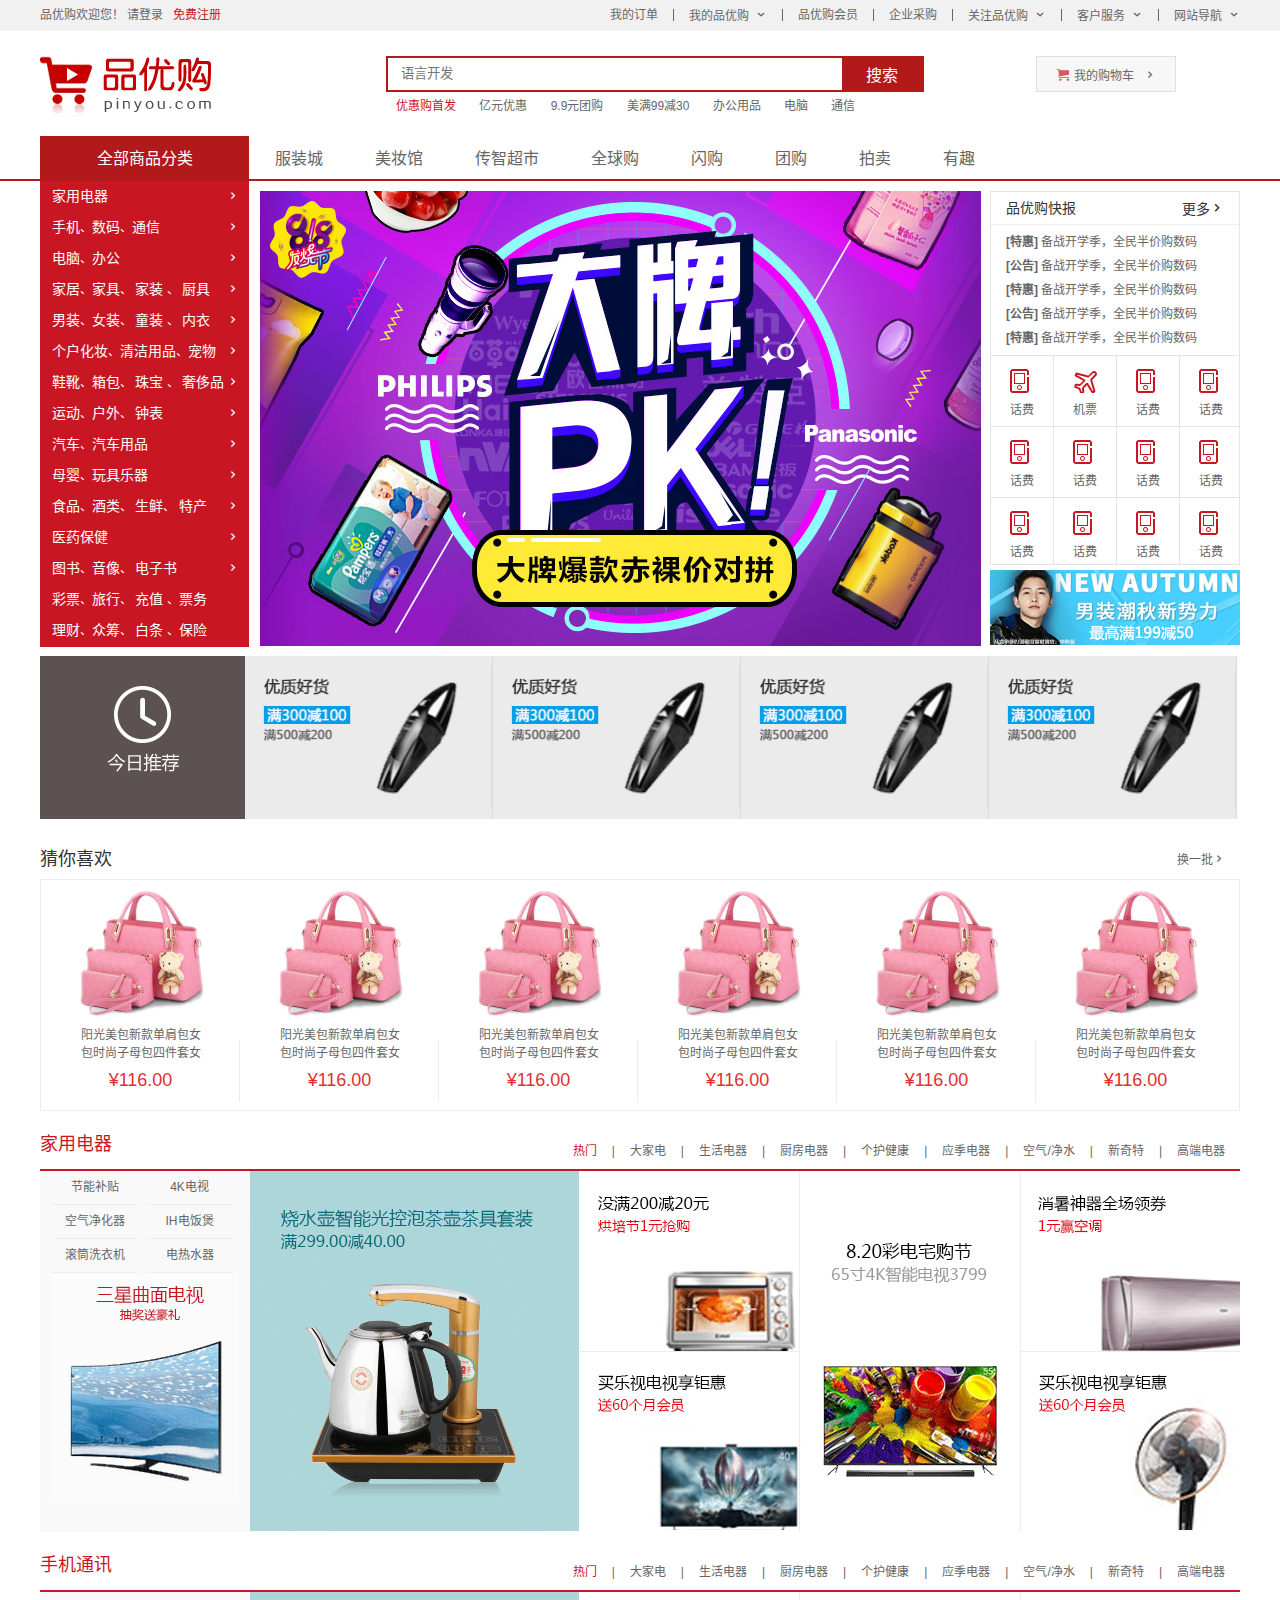
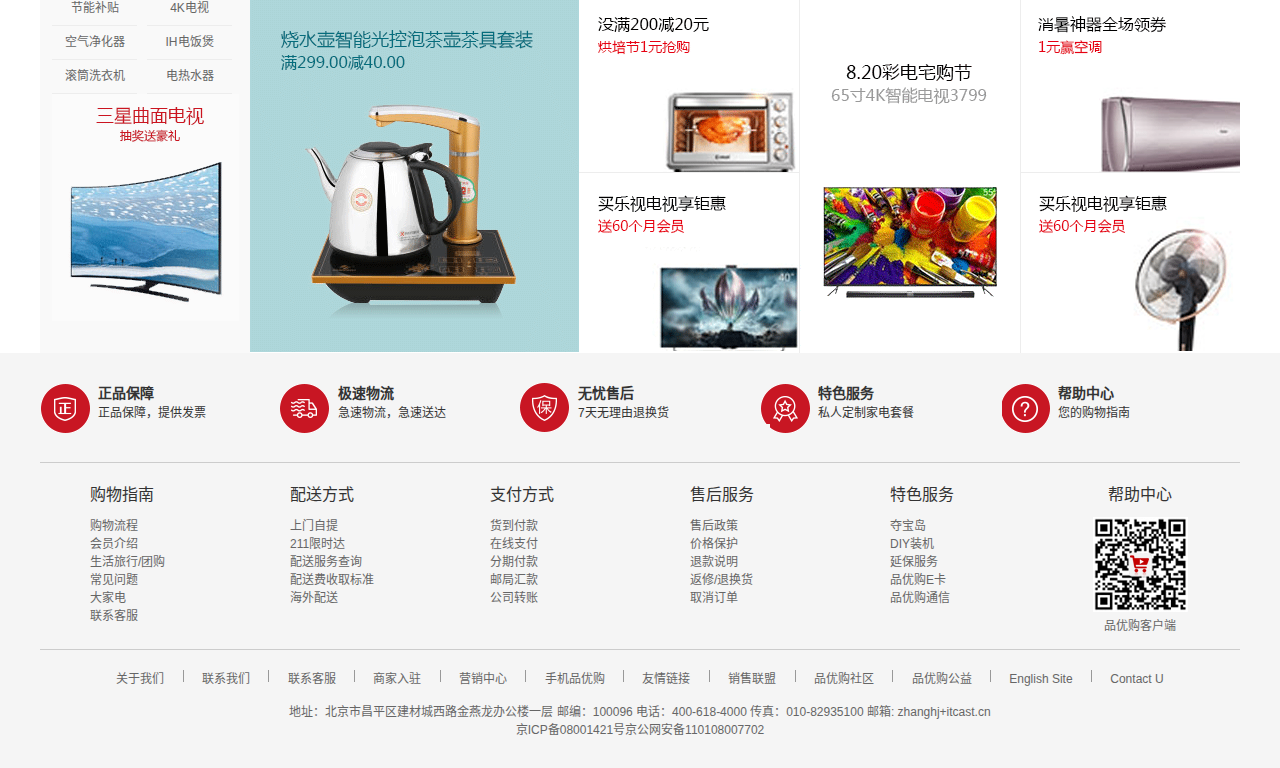
<file: index.html>
<!DOCTYPE html>
<html lang="zh-CN">

<head>
    <meta charset="UTF-8">
    <meta name="viewport" content="width=device-width, initial-scale=1.0">
    <title>品优购商城-综合网购首选-正品低价、品质保障、配送及时、轻松购物！</title>
    <link rel="shortcut icon" href=" favicon.ico" />
    <!-- 网站说明 -->
    <meta name="description"
        content="品优购商城-专业的综合网上购物商城,销售家电、数码通讯、电脑、家居百货、服装服饰、母婴、图书、食品等数万个品牌优质商品.便捷、诚信的服务，为您提供愉悦的网上购物体验!" />
    <!-- 关键字 -->
    <meta name="keywords" content="网上购物,网上商城,手机,笔记本,电脑,MP3,CD,VCD,DV,相机,数码,配件,手表,存储卡,京东" />
    <!-- 初始化文件样式 -->
    <link rel="stylesheet" href="css/base.css">
    <!-- 公共样式文件 -->
    <link rel="stylesheet" href="css/common.css">
    <!-- 首页专有样式文件 -->
    <link rel="stylesheet" href="css/index.css">
</head>

<body>
    <!-- 快捷导航模块 start -->
    <section class="shortcut">
        <div class="w">
            <div class="fl">
                <ul>
                    <li>品优购欢迎您！&nbsp;</li>
                    <li>
                        <a href="#">请登录</a> &nbsp; <a href="register.html" class="style_red">免费注册</a>
                    </li>
                </ul>
            </div>
            <div class="fr">
                <ul>
                    <li><a href="#">我的订单</a></li>
                    <li></li>
                    <li class="arrow-icon"><a href="#">我的品优购</a></li>
                    <li></li>
                    <li><a href="#">品优购会员</a></li>
                    <li></li>
                    <li><a href="#">企业采购</a></li>
                    <li></li>
                    <li class="arrow-icon"><a href="#">关注品优购</a></li>
                    <li></li>
                    <li class="arrow-icon"><a href="#">客户服务</a></li>
                    <li></li>
                    <li class="arrow-icon"><a href="#">网站导航</a></li>
                </ul>
            </div>
        </div>
    </section>
    <!-- 头部模块 -->
    <header class="header w">
        <!-- logo模块 -->
        <div class="logo">
            <h1>
                <a href="index.html" title="品优购商城">
                    品优购商城
                </a>
            </h1>
        </div>
        <!-- search模块 -->
        <div class="search">
            <input type="search" name="" id="" placeholder="语言开发">
            <button>搜索</button>
        </div>
        <!-- 热词模块 -->
        <div class="hotwords">
            <a href="#" class="style_red">优惠购首发</a>
            <a href="#">亿元优惠</a>
            <a href="#">9.9元团购</a>
            <a href="#">美满99减30</a>
            <a href="#">办公用品</a>
            <a href="#">电脑</a>
            <a href="#">通信</a>
        </div>
        <!-- 购物车模块 -->
        <div class="shopcar"><a href="#">我的购物车</a></div>
    </header>
    <!-- 导航模块 -->
    <nav class="nav">
        <div class="w">
            <div class="dropdown fl">
                <div class="dt">全部商品分类</div>
                <div class="dd">
                    <ul>
                        <li><a href="#">家用电器</a></li>
                        <li><a href="list.html">手机</a>、<a href="#">数码</a>、<a href="#">通信</a></li>
                        <li><a href="#">电脑</a>、<a href="#">办公</a></li>
                        <li><a href="#">家居</a>、<a href="#">家具</a>、 <a href="#">家装</a> 、 <a href="#">厨具</a></li>
                        <li><a href="#">男装</a>、<a href="#">女装</a>、 <a href="#">童装</a> 、 <a href="#">内衣</a></li>
                        <li><a href="#">个户化妆</a>、<a href="#">清洁用品</a>、<a href="#">宠物</a></li>
                        <li><a href="#">鞋靴</a>、<a href="#">箱包</a>、 <a href="#">珠宝</a> 、 <a href="#">奢侈品</a></li>
                        <li><a href="#">运动</a>、<a href="#">户外</a>、 <a href="#">钟表</a> </li>
                        <li><a href="#">汽车</a>、<a href="#">汽车用品</a>
                        <li><a href="#">母婴</a>、<a href="#">玩具乐器</a>
                        <li><a href="#">食品</a>、<a href="#">酒类</a>、 <a href="#">生鲜</a>、 <a href="#">特产</a></li>
                        <li><a href="#">医药保健</a></li>
                        <li><a href="#">图书</a>、<a href="#">音像</a>、 <a href="#">电子书</a> </li>
                        <li><a href="#">彩票</a>、<a href="#">旅行</a>、 <a href="#">充值</a> 、<a href="#">票务</a></li>
                        <li><a href="#">理财</a>、<a href="#">众筹</a>、 <a href="#">白条</a> 、<a href="#">保险</a></li>
                    </ul>
                </div>
            </div>
            <div class="navitems fl">
                <ul>
                    <li><a href="#">服装城</a></li>
                    <li><a href="#">美妆馆 </a></li>
                    <li><a href="#">传智超市</a></li>
                    <li><a href="#">全球购 </a></li>
                    <li><a href="#">闪购 </a></li>
                    <li><a href="#">团购 </a></li>
                    <li><a href="#">拍卖 </a></li>
                    <li><a href="#">有趣 </a></li>
                </ul>
            </div>
        </div>
    </nav>
    <!-- 首页专有模块main -->
    <div class="w">
        <div class="main">
            <div class="focus">
                <ul>
                    <li><img src="upload/focus.png" alt=""></li>
                </ul>
            </div>
            <div class="newsflash">
                <div class="news">
                    <div class="news-hd">
                        <h5>品优购快报</h5>
                        <a href="#" class="more">更多</a>
                    </div>
                    <div class="news-bd">
                        <ul>
                            <li><a href=""><strong>[特惠]</strong> 备战开学季，全民半价购数码</a></li>
                            <li><a href=""><strong>[公告]</strong> 备战开学季，全民半价购数码</a></li>
                            <li><a href=""><strong>[特惠]</strong> 备战开学季，全民半价购数码</a></li>
                            <li><a href=""><strong>[公告]</strong> 备战开学季，全民半价购数码</a></li>
                            <li><a href=""><strong>[特惠]</strong> 备战开学季，全民半价购数码</a></li>
                        </ul>
                    </div>
                </div>
                <div class="lifeservice">
                    <ul>
                        <li><a href="#">
                                <i></i>
                                <p>话费</p>
                            </a>
                        </li>
                        <li><a href="#">
                                <i></i>
                                <p>机票</p>
                            </a>
                        </li>
                        <li><a href="#">
                                <i></i>
                                <p>话费</p>
                            </a>
                        <li><a href="#">
                                <i></i>
                                <p>话费</p>
                            </a>
                        </li>
                        <li><a href="#">
                                <i></i>
                                <p>话费</p>
                            </a>
                        </li>
                        <li><a href="#">
                                <i></i>
                                <p>话费</p>
                            </a>
                        </li>
                        <li><a href="#">
                                <i></i>
                                <p>话费</p>
                            </a>
                        </li>
                        <li><a href="#">
                                <i></i>
                                <p>话费</p>
                            </a>
                        </li>
                        <li><a href="#">
                                <i></i>
                                <p>话费</p>
                            </a>
                        </li>
                        <li><a href="#">
                                <i></i>
                                <p>话费</p>
                            </a>
                        </li>
                        <li><a href="#">
                                <i></i>
                                <p>话费</p>
                            </a>
                        </li>
                        <li><a href="#">
                                <i></i>
                                <p>话费</p>
                            </a>
                        </li>
                    </ul>

                </div>
                <div class="bargain"><img src="upload/图层178.png" alt=""></div>
            </div>
        </div>
    </div>
    <!-- 推荐模块 -->
    <div class="recom w">
        <div class="recom-hd fl"><img src="images/recom.png" alt=""></div>
        <div class="recom-bd fl">
            <ul>
                <li><img src="upload/icom01.png" alt=""></li>
                <li><img src="upload/icom01.png" alt=""></li>
                <li><img src="upload/icom01.png" alt=""></li>
                <li><img src="upload/icom01.png" alt=""></li>
            </ul>
        </div>
    </div>
    <!-- 猜你喜欢 -->
    <div class="cai w">
        <div class="cai-top">
            <p class="cai-fl fl">猜你喜欢</p>
            <div class="cai-fr fr">换一批</div>
        </div>
        <div class="cai-bd">
            <ul>
                <li>
                    <img src="upload/图层152.png" alt="">
                    <p>阳光美包新款单肩包女<br>
                        包时尚子母包四件套女</p>
                    <em>¥116.00</em>
                </li>
                <li>
                    <img src="upload/图层152.png" alt="">
                    <p>阳光美包新款单肩包女<br>
                        包时尚子母包四件套女</p>
                    <em>¥116.00</em>
                </li>
                <li>
                    <img src="upload/图层152.png" alt="">
                    <p>阳光美包新款单肩包女<br>
                        包时尚子母包四件套女</p>
                    <em>¥116.00</em>
                </li>
                <li>
                    <img src="upload/图层152.png" alt="">
                    <p>阳光美包新款单肩包女<br>
                        包时尚子母包四件套女</p>
                    <em>¥116.00</em>
                </li>
                <li>
                    <img src="upload/图层152.png" alt="">
                    <p>阳光美包新款单肩包女<br>
                        包时尚子母包四件套女</p>
                    <em>¥116.00</em>
                </li>
                <li>
                    <img src="upload/图层152.png" alt="">
                    <p>阳光美包新款单肩包女<br>
                        包时尚子母包四件套女</p>
                    <em>¥116.00</em>
                </li>
            </ul>
        </div>
    </div>
    <!-- 楼层区域 -->
    <div class="floor w">
        <!-- 1.家电 -->
        <div class="jiadian">
            <div class="box-hd">
                <h3>家用电器</h3>
                <div class="tab_list">
                    <ul>
                        <li><a href="#" class="style_red">热门</a>|</li>
                        <li><a href="#">大家电</a>|</li>
                        <li><a href="#">生活电器</a>|</li>
                        <li><a href="#">厨房电器</a>|</li>
                        <li><a href="#">个护健康</a>|</li>
                        <li><a href="#">应季电器</a>|</li>
                        <li><a href="#">空气/净水</a>|</li>
                        <li><a href="#">新奇特</a>|</li>
                        <li><a href="#">高端电器</a></li>
                    </ul>
                </div>
            </div>
            <div class="box-bd">
                <div class="tab_content">
                    <!-- 内容1 -->
                    <div class="tab_list_item">
                        <div class="col_210">
                            <ul>
                                <li><a href="#">节能补贴</a></li>
                                <li><a href="#">4K电视</a></li>
                                <li><a href="#">空气净化器</a></li>
                                <li><a href="#">IH电饭煲</a></li>
                                <li><a href="#">滚筒洗衣机</a></li>
                                <li><a href="#">电热水器</a></li>
                            </ul>
                            <a href="#"><img src="upload/floor-1-1.png" alt=""></a>
                        </div>
                        <div class="col_329">
                            <a href="#"><img src="upload/floor-1-b01.png" alt=""></a>
                        </div>
                        <div class="col_221">
                            <a href="#" class="bb"><img src="upload/floor-1-2.png" alt=""></a>
                            <a href="#"><img src="upload/floor-1-3.png" alt=""></a>
                        </div>
                        <div class="col_221">
                            <a href="#"><img src="upload/floor-1-4.png" alt=""></a>
                        </div>
                        <div class="col_219">
                            <a href="#" class="bb"><img src="upload/floor-1-5.png" alt=""></a>
                            <a href="#"><img src="upload/floor-1-6.png" alt=""></a>
                        </div>
                    </div>
                </div>
            </div>
        </div>

    </div>
    <div class="floor w">
        <!--2.手机通讯 -->
        <div class="shouji">
            <div class="box-hd">
                <h3>手机通讯</h3>
                <div class="tab_list">
                    <ul>
                        <li><a href="#" class="style_red">热门</a>|</li>
                        <li><a href="#">大家电</a>|</li>
                        <li><a href="#">生活电器</a>|</li>
                        <li><a href="#">厨房电器</a>|</li>
                        <li><a href="#">个护健康</a>|</li>
                        <li><a href="#">应季电器</a>|</li>
                        <li><a href="#">空气/净水</a>|</li>
                        <li><a href="#">新奇特</a>|</li>
                        <li><a href="#">高端电器</a></li>
                    </ul>
                </div>
            </div>
            <div class="box-bd">
                <div class="tab_content">
                    <!-- 内容1 -->
                    <div class="tab_list_item">
                        <div class="col_210">
                            <ul>
                                <li><a href="#">节能补贴</a></li>
                                <li><a href="#">4K电视</a></li>
                                <li><a href="#">空气净化器</a></li>
                                <li><a href="#">IH电饭煲</a></li>
                                <li><a href="#">滚筒洗衣机</a></li>
                                <li><a href="#">电热水器</a></li>
                            </ul>
                            <a href="#"><img src="upload/floor-1-1.png" alt=""></a>
                        </div>
                        <div class="col_329">
                            <a href="#"><img src="upload/floor-1-b01.png" alt=""></a>
                        </div>
                        <div class="col_221">
                            <a href="#" class="bb"><img src="upload/floor-1-2.png" alt=""></a>
                            <a href="#"><img src="upload/floor-1-3.png" alt=""></a>
                        </div>
                        <div class="col_221">
                            <a href="#"><img src="upload/floor-1-4.png" alt=""></a>
                        </div>
                        <div class="col_219">
                            <a href="#" class="bb"><img src="upload/floor-1-5.png" alt=""></a>
                            <a href="#"><img src="upload/floor-1-6.png" alt=""></a>
                        </div>
                    </div>
                </div>
            </div>
        </div>

    </div>
    <!-- 底部模块 -->
    <footer class="footer">
        <div class="w">
            <div class="mod_service">
                <ul>
                    <li>
                        <h5></h5>
                        <div class="service_txt">
                            <h4>正品保障</h4>
                            <p>正品保障，提供发票</p>
                        </div>
                    </li>
                    <li>
                        <h5></h5>
                        <div class="service_txt">
                            <h4>极速物流</h4>
                            <p>急速物流，急速送达</p>
                        </div>
                    </li>
                    <li>
                        <h5></h5>
                        <div class="service_txt">
                            <h4>无忧售后</h4>
                            <p>7天无理由退换货</p>
                        </div>
                    </li>
                    <li>
                        <h5></h5>
                        <div class="service_txt">
                            <h4>特色服务</h4>
                            <p>私人定制家电套餐</p>
                        </div>
                    </li>
                    <li>
                        <h5></h5>
                        <div class="service_txt">
                            <h4>帮助中心</h4>
                            <p>您的购物指南</p>
                        </div>
                    </li>
                </ul>
            </div>
            <div class="mod_help">
                <dl>
                    <dt>购物指南</dt>
                    <dd><a href="#">购物流程</a></dd>
                    <dd><a href="#">会员介绍</a></dd>
                    <dd><a href="#">生活旅行/团购</a></dd>
                    <dd><a href="#">常见问题</a></dd>
                    <dd><a href="#">大家电</a></dd>
                    <dd><a href="#">联系客服</a></dd>
                </dl>
                <dl>
                    <dt>配送方式</dt>
                    <dd><a href="#">上门自提</a></dd>
                    <dd><a href="#">211限时达</a></dd>
                    <dd><a href="#">配送服务查询</a></dd>
                    <dd><a href="#">配送费收取标准</a></dd>
                    <dd><a href="#">海外配送</a></dd>
                </dl>
                <dl>
                    <dt>支付方式</dt>
                    <dd><a href="#">货到付款</a></dd>
                    <dd><a href="#">在线支付</a></dd>
                    <dd><a href="#">分期付款</a></dd>
                    <dd><a href="#">邮局汇款</a></dd>
                    <dd><a href="#">公司转账</a></dd>
                </dl>
                <dl>
                    <dt>售后服务</dt>
                    <dd><a href="#">售后政策</a></dd>
                    <dd><a href="#">价格保护</a></dd>
                    <dd><a href="#">退款说明</a></dd>
                    <dd><a href="#">返修/退换货</a></dd>
                    <dd><a href="#">取消订单</a></dd>
                </dl>
                <dl>
                    <dt>特色服务</dt>
                    <dd><a href="#">夺宝岛</a></dd>
                    <dd><a href="#">DIY装机</a></dd>
                    <dd><a href="#">延保服务</a></dd>
                    <dd><a href="#">品优购E卡</a></dd>
                    <dd><a href="#">品优购通信</a></dd>
                </dl>
                <dl>
                    <dt>帮助中心</dt>
                    <dd>
                        <img src="images/wx-cz.png" alt="">
                        <p>品优购客户端</p>
                    </dd>
                </dl>
            </div>
            <div class="mod_copyright">
                <div class="links">
                    <ul>
                        <li><a>关于我们 </a></li>
                        <li></li>
                        <li><a>联系我们 </a></li>
                        <li></li>
                        <li><a>联系客服 </a></li>
                        <li></li>
                        <li><a>商家入驻 </a></li>
                        <li></li>
                        <li><a>营销中心 </a></li>
                        <li></li>
                        <li><a>手机品优购 </a></li>
                        <li></li>
                        <li><a>友情链接 </a></li>
                        <li></li>
                        <li><a>销售联盟 </a></li>
                        <li></li>
                        <li><a>品优购社区 </a></li>
                        <li></li>
                        <li><a>品优购公益 </a></li>
                        <li></li>
                        <li><a>English Site </a></li>
                        <li></li>
                        <li><a>Contact U</a></li>
                    </ul>
                </div>
                <div class="copyright">地址：北京市昌平区建材城西路金燕龙办公楼一层 邮编：100096 电话：400-618-4000 传真：010-82935100 邮箱:
                    zhanghj+itcast.cn<br>
                    京ICP备08001421号京公网安备110108007702
                </div>
            </div>
        </div>
    </footer>
</body>

</html>
</file>
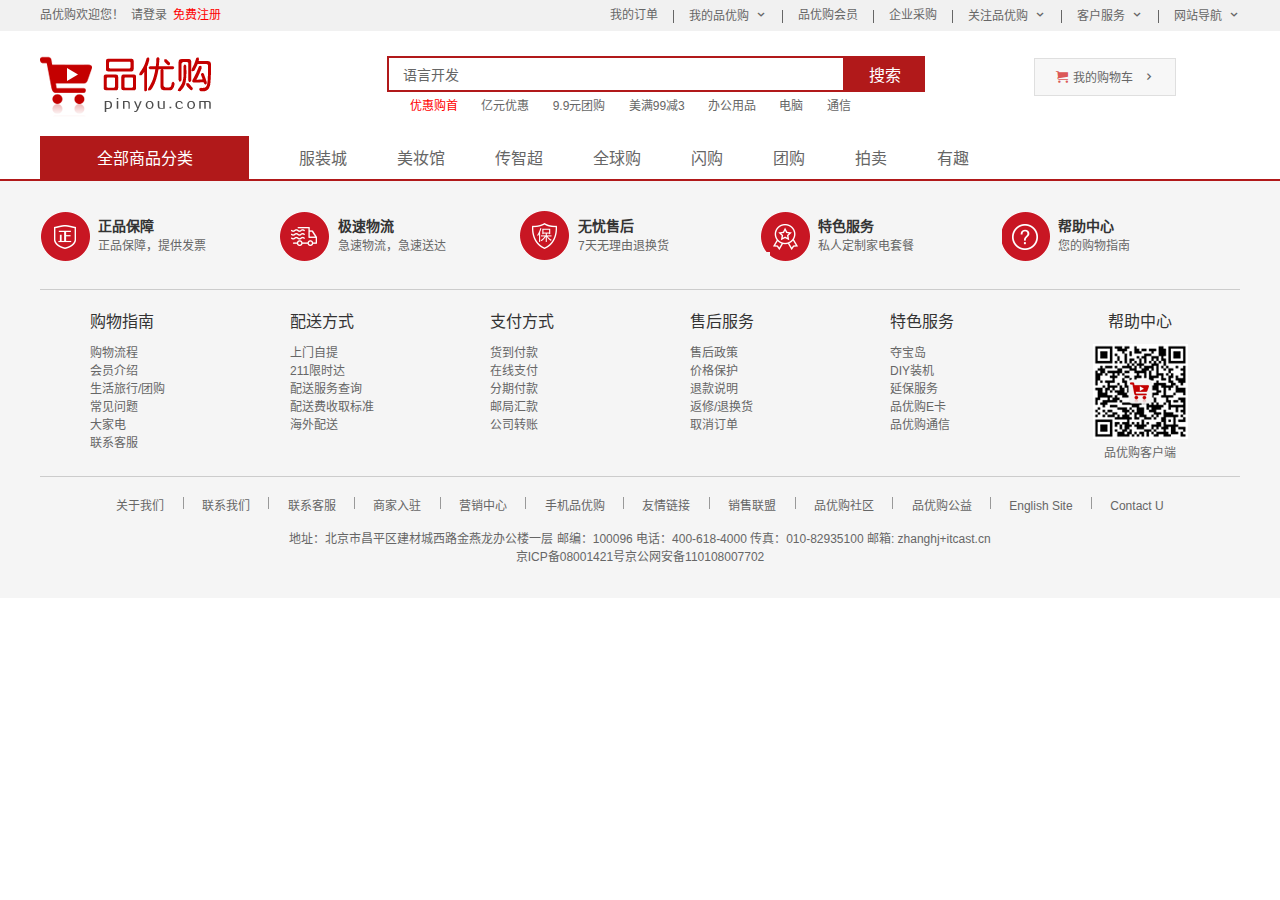
<file: index自操.html>
<!DOCTYPE html>
<html lang="zh-CN">

<head>
    <meta charset="UTF-8">
    <meta name="viewport" content="width=device-width, initial-scale=1.0">
    <title>品优购商城-综合网购首选-正品低价、品质保障、配送及时、轻松购物！</title>
    <link rel="shortcut icon" href=" favicon.ico" />
    <!-- 网站说明 -->
    <meta name="description"
        content="品优购商城-专业的综合网上购物商城,销售家电、数码通讯、电脑、家居百货、服装服饰、母婴、图书、食品等数万个品牌优质商品.便捷、诚信的服务，为您提供愉悦的网上购物体验!" />
    <!-- 关键字 -->
    <meta name="keywords" content="网上购物,网上商城,手机,笔记本,电脑,MP3,CD,VCD,DV,相机,数码,配件,手表,存储卡" />
    <!-- 初始化文件 -->
    <link rel="stylesheet" href="css/base.css">
    <!-- 公共样式文件 -->
    <link rel="stylesheet" href="css/common自操.css">

</head>
<!-- 快捷导航模块  -->
<div class="shortcut">
    <div class="w">
        <div class="fl">
            <ul>
                <li>品优购欢迎您！&nbsp; 请登录 &nbsp;</li>
                <li><a href="#" class="style_red">免费注册</a></li>
            </ul>
        </div>
        <div class="fr">
            <ul>
                <li><a href="#">我的订单</a></li>
                <li></li>
                <li class="arrow-icon"><a href="#">我的品优购</a></li>
                <li></li>
                <li><a href="#">品优购会员</a></li>
                <li></li>
                <li><a href="#">企业采购</a></li>
                <li></li>
                <li class="arrow-icon"><a href="#">关注品优购</a></li>
                <li></li>
                <li class="arrow-icon"><a href="#">客户服务</a></li>
                <li></li>
                <li class="arrow-icon"><a href="#">网站导航</a></li>
            </ul>
        </div>
    </div>
</div>
<!-- 头部模块 -->
<header class="header w">
    <div class="logo">
        <h1>
            <a href="index自操.html" title="品优购商城">品优购商城</a>
        </h1>
    </div>
    <!-- search模块 -->
    <div class="search">
        <input type="text" value="语言开发">
        <button>搜索</button>
    </div>
    <!-- 热词模块 -->
    <div class="hotwords">
        <a href="#" class="style_red">优惠购首</a>
        <a href="#">亿元优惠</a>
        <a href="#">9.9元团购</a>
        <a href="#">美满99减3</a>
        <a href="#">办公用品</a>
        <a href="#">电脑</a>
        <a href="#">通信</a>
    </div>
    <!-- 购物车模块 -->
    <div class="shopcar"><a href="#">我的购物车</a></div>

</header>
<!-- 导航模块 -->
<div class="nav">
    <div class="w">
        <div class="dropdown fl">
            <div class="dt">全部商品分类</div>
            <div class="dd">
                <ul>
                    <li><a href="#">家用电器</a></li>
                    <li><a href="list.html">手机</a>、<a href="#">数码</a>、<a href="#">通信</a></li>
                    <li><a href="#">电脑</a>、<a href="#">办公</a></li>
                    <li><a href="#">家居</a>、<a href="#">家具</a>、 <a href="#">家装</a> 、 <a href="#">厨具</a></li>
                    <li><a href="#">男装</a>、<a href="#">女装</a>、 <a href="#">童装</a> 、 <a href="#">内衣</a></li>
                    <li><a href="#">个户化妆</a>、<a href="#">清洁用品</a>、<a href="#">宠物</a></li>
                    <li><a href="#">鞋靴</a>、<a href="#">箱包</a>、 <a href="#">珠宝</a> 、 <a href="#">奢侈品</a></li>
                    <li><a href="#">运动</a>、<a href="#">户外</a>、 <a href="#">钟表</a> </li>
                    <li><a href="#">汽车</a>、<a href="#">汽车用品</a>
                    <li><a href="#">母婴</a>、<a href="#">玩具乐器</a>
                    <li><a href="#">食品</a>、<a href="#">酒类</a>、 <a href="#">生鲜</a>、 <a href="#">特产</a></li>
                    <li><a href="#">医药保健</a></li>
                    <li><a href="#">图书</a>、<a href="#">音像</a>、 <a href="#">电子书</a> </li>
                    <li><a href="#">彩票</a>、<a href="#">旅行</a>、 <a href="#">充值</a> 、<a href="#">票务</a></li>
                    <li><a href="#">理财</a>、<a href="#">众筹</a>、 <a href="#">白条</a> 、<a href="#">保险</a></li>
                </ul>
            </div>
        </div>
        <div class="navitems fl">
            <ul>
                <li><a href="#">服装城</a></li>
                <li><a href="#">美妆馆</a></li>
                <li><a href="#">传智超</a></li>
                <li><a href="#">全球购</a></li>
                <li><a href="#">闪购</a></li>
                <li><a href="#">团购</a></li>
                <li><a href="#">拍卖</a></li>
                <li><a href="#">有趣</a></li>
            </ul>
        </div>
    </div>
</div>
<!-- 底部模块 -->
<footer class="footer">
    <div class="w">
        <div class="mod_service">
            <ul>
                <li>
                    <h5></h5>
                    <div class="service_txt">
                        <h4>正品保障</h4>
                        <p>正品保障，提供发票</p>
                    </div>
                </li>
                <li>
                    <h5></h5>
                    <div class="service_txt">
                        <h4>极速物流</h4>
                        <p>急速物流，急速送达</p>
                    </div>
                </li>
                <li>
                    <h5></h5>
                    <div class="service_txt">
                        <h4>无忧售后</h4>
                        <p>7天无理由退换货</p>
                    </div>
                </li>
                <li>
                    <h5></h5>
                    <div class="service_txt">
                        <h4>特色服务</h4>
                        <p>私人定制家电套餐</p>
                    </div>
                </li>
                <li>
                    <h5></h5>
                    <div class="service_txt">
                        <h4>帮助中心</h4>
                        <p>您的购物指南</p>
                    </div>
                </li>
            </ul>
        </div>
        <div class="mod_help">
            <dl>
                <dt>购物指南</dt>
                <dd><a href="#">购物流程</a></dd>
                <dd><a href="#">会员介绍</a></dd>
                <dd><a href="#">生活旅行/团购</a></dd>
                <dd><a href="#">常见问题</a></dd>
                <dd><a href="#">大家电</a></dd>
                <dd><a href="#">联系客服</a></dd>
            </dl>
            <dl>
                <dt>配送方式</dt>
                <dd><a href="#">上门自提</a></dd>
                <dd><a href="#">211限时达</a></dd>
                <dd><a href="#">配送服务查询</a></dd>
                <dd><a href="#">配送费收取标准</a></dd>
                <dd><a href="#">海外配送</a></dd>
            </dl>
            <dl>
                <dt>支付方式</dt>
                <dd><a href="#">货到付款</a></dd>
                <dd><a href="#">在线支付</a></dd>
                <dd><a href="#">分期付款</a></dd>
                <dd><a href="#">邮局汇款</a></dd>
                <dd><a href="#">公司转账</a></dd>
            </dl>
            <dl>
                <dt>售后服务</dt>
                <dd><a href="#">售后政策</a></dd>
                <dd><a href="#">价格保护</a></dd>
                <dd><a href="#">退款说明</a></dd>
                <dd><a href="#">返修/退换货</a></dd>
                <dd><a href="#">取消订单</a></dd>
            </dl>
            <dl>
                <dt>特色服务</dt>
                <dd><a href="#">夺宝岛</a></dd>
                <dd><a href="#">DIY装机</a></dd>
                <dd><a href="#">延保服务</a></dd>
                <dd><a href="#">品优购E卡</a></dd>
                <dd><a href="#">品优购通信</a></dd>
            </dl>
            <dl>
                <dt>帮助中心</dt>
                <dd>
                    <img src="images/wx-cz.png" alt="">
                    <p>品优购客户端</p>
                </dd>
            </dl>
        </div>
        <div class="mod_copyright">
            <div class="links">
                <ul>
                    <li><a>关于我们 </a></li>
                    <li></li>
                    <li><a>联系我们 </a></li>
                    <li></li>
                    <li><a>联系客服 </a></li>
                    <li></li>
                    <li><a>商家入驻 </a></li>
                    <li></li>
                    <li><a>营销中心 </a></li>
                    <li></li>
                    <li><a>手机品优购 </a></li>
                    <li></li>
                    <li><a>友情链接 </a></li>
                    <li></li>
                    <li><a>销售联盟 </a></li>
                    <li></li>
                    <li><a>品优购社区 </a></li>
                    <li></li>
                    <li><a>品优购公益 </a></li>
                    <li></li>
                    <li><a>English Site </a></li>
                    <li></li>
                    <li><a>Contact U</a></li>
                </ul>
            </div>
            <div class="copyright">地址：北京市昌平区建材城西路金燕龙办公楼一层 邮编：100096 电话：400-618-4000 传真：010-82935100 邮箱:
                zhanghj+itcast.cn<br>
                京ICP备08001421号京公网安备110108007702
            </div>
        </div>
    </div>
</footer>

<body>

</body>

</html>
</file>
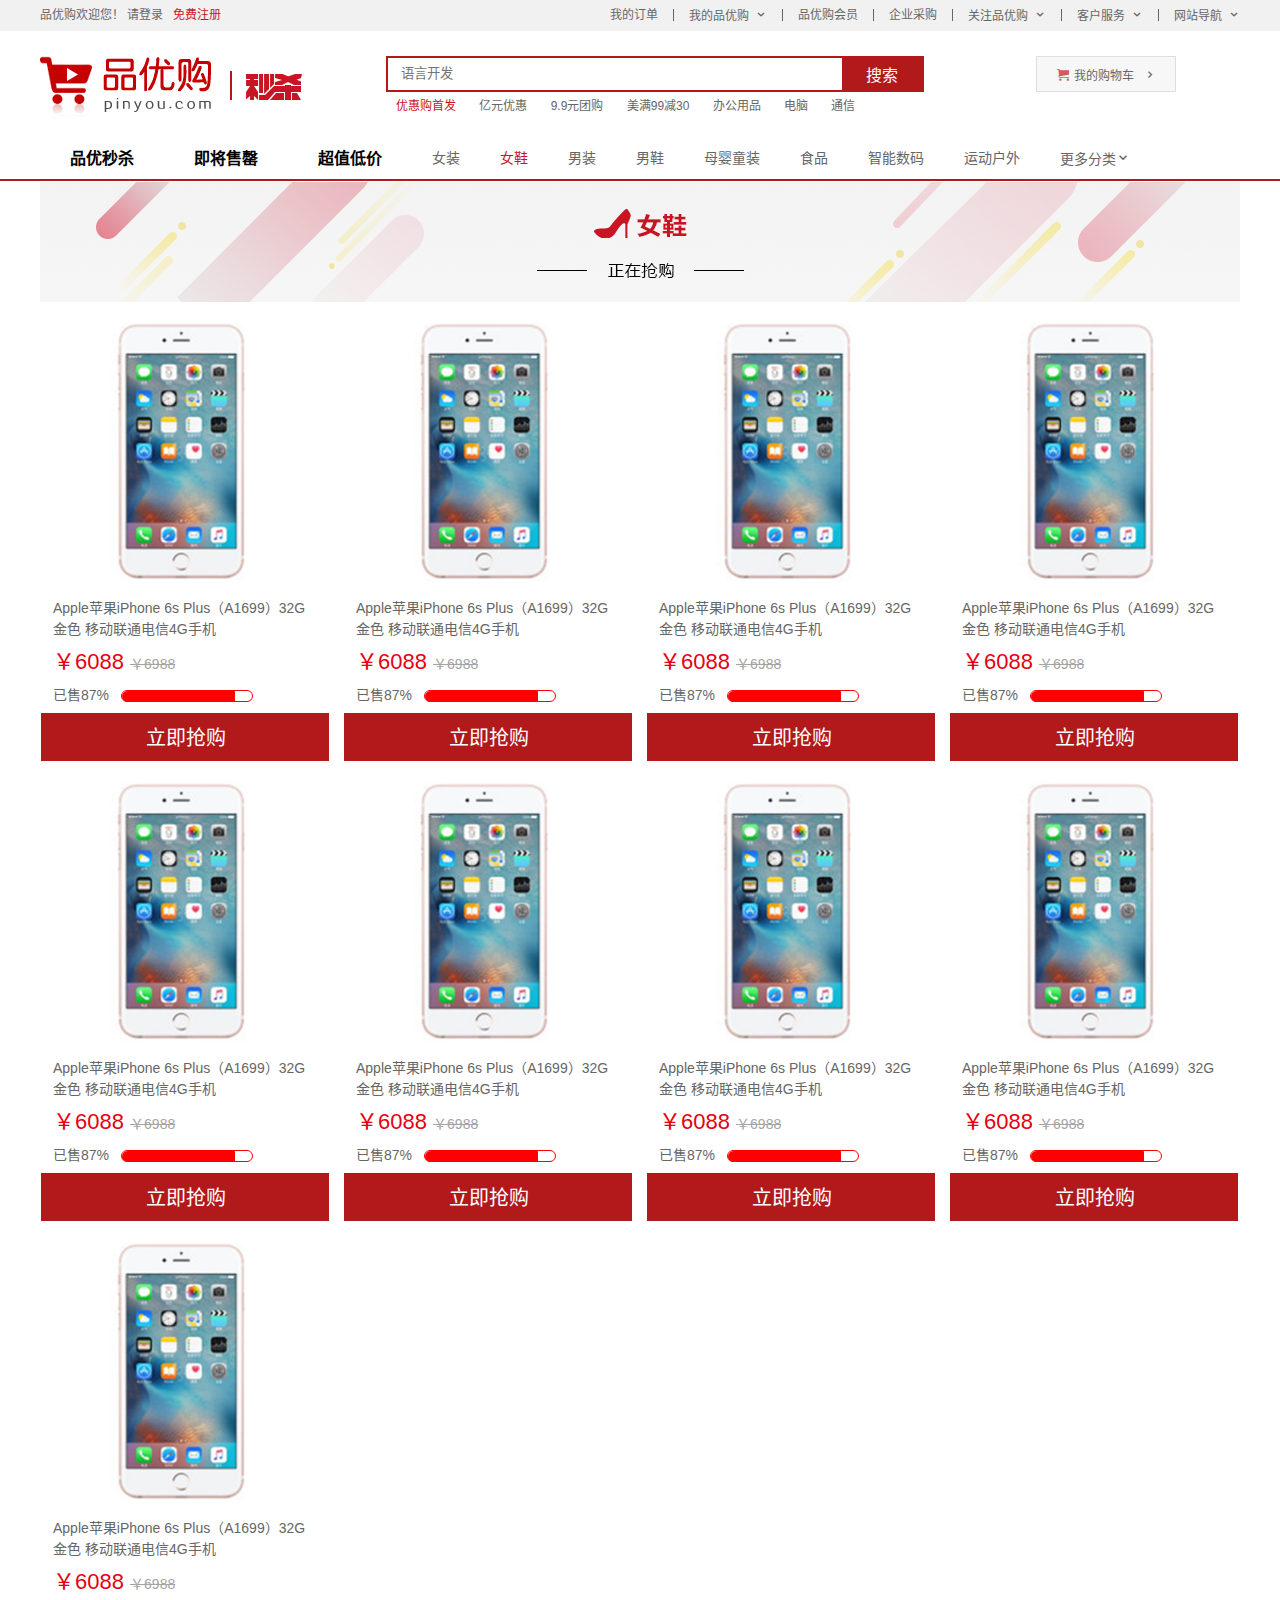
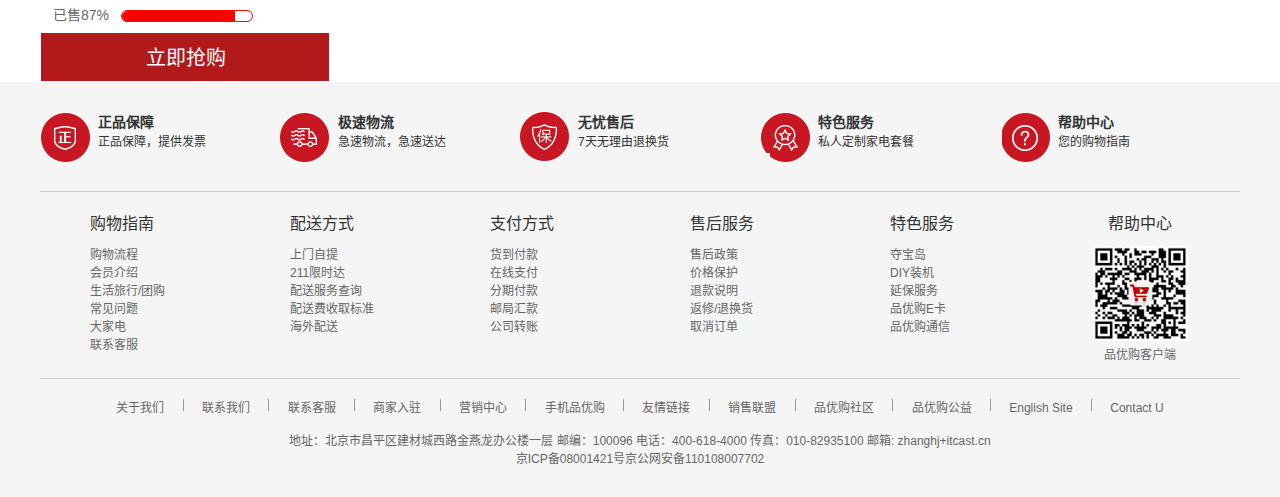
<file: list.html>
<!DOCTYPE html>

<html lang="zh-CN">

<head>
    <meta charset="UTF-8">
    <meta name="viewport" content="width=device-width, initial-scale=1.0">
    <title>列表页-综合网购首选-正品低价、品质保障、配送及时、轻松购物！</title>
    <link rel="shortcut icon" href=" favicon.ico" />
    <!-- 网站说明 -->
    <meta name="description"
        content="品优购商城-专业的综合网上购物商城,销售家电、数码通讯、电脑、家居百货、服装服饰、母婴、图书、食品等数万个品牌优质商品.便捷、诚信的服务，为您提供愉悦的网上购物体验!" />
    <!-- 关键字 -->
    <meta name="keywords" content="网上购物,网上商城,手机,笔记本,电脑,MP3,CD,VCD,DV,相机,数码,配件,手表,存储卡,京东" />
    <!-- 初始化文件样式 -->
    <link rel="stylesheet" href="css/base.css">
    <!-- 公共样式文件 -->
    <link rel="stylesheet" href="css/common.css">
    <!-- 列表页专有样式 -->
    <link rel="stylesheet" href="css/list.css">

</head>

<body>
    <!-- 快捷导航模块 start -->
    <section class="shortcut">
        <div class="w">
            <div class="fl">
                <ul>
                    <li>品优购欢迎您！&nbsp;</li>
                    <li>
                        <a href="#">请登录</a> &nbsp; <a href="register.html" class="style_red">免费注册</a>
                    </li>
                </ul>
            </div>
            <div class="fr">
                <ul>
                    <li><a href="#">我的订单</a></li>
                    <li></li>
                    <li class="arrow-icon"><a href="#">我的品优购</a></li>
                    <li></li>
                    <li><a href="#">品优购会员</a></li>
                    <li></li>
                    <li><a href="#">企业采购</a></li>
                    <li></li>
                    <li class="arrow-icon"><a href="#">关注品优购</a></li>
                    <li></li>
                    <li class="arrow-icon"><a href="#">客户服务</a></li>
                    <li></li>
                    <li class="arrow-icon"><a href="#">网站导航</a></li>
                </ul>
            </div>
        </div>
    </section>
    <!-- 头部模块 -->
    <header class="header w">
        <!-- logo模块 -->
        <div class="logo">
            <h1>
                <a href="index.html" title="品优购商城">
                    品优购商城
                </a>
            </h1>
        </div>
        <!-- 秒杀模块 -->
        <div class="sk">
            <img src="images/sk.png" alt="">
        </div>
        <!-- search模块 -->
        <div class="search">
            <input type="search" name="" id="" placeholder="语言开发">
            <button>搜索</button>
        </div>
        <!-- 热词模块 -->
        <div class="hotwords">
            <a href="#" class="style_red">优惠购首发</a>
            <a href="#">亿元优惠</a>
            <a href="#">9.9元团购</a>
            <a href="#">美满99减30</a>
            <a href="#">办公用品</a>
            <a href="#">电脑</a>
            <a href="#">通信</a>
        </div>
        <!-- 购物车模块 -->
        <div class="shopcar"><a href="#">我的购物车</a></div>
    </header>
    <!-- 导航模块 -->
    <nav class="nav">
        <div class="w">
            <div class="sk_list fl">
                <ul>
                    <li><a href="#">品优秒杀</a></li>
                    <li><a href="#">即将售罄</a></li>
                    <li><a href="#">超值低价</a></li>
                </ul>
            </div>
            <div class="sk_con fl">
                <ul>
                    <li><a href="#">女装</a></li>
                    <li><a href="#" class="style_red">女鞋</a></li>
                    <li><a href="#">男装</a></li>
                    <li><a href="#">男鞋</a></li>
                    <li><a href="#">母婴童装</a></li>
                    <li><a href="#">食品</a></li>
                    <li><a href="#">智能数码</a></li>
                    <li><a href="#">运动户外</a></li>
                    <li><a href="#">更多分类</a></li>
                </ul>
            </div>
        </div>
    </nav>
    <!-- 列表页主体部分 -->
    <div class="w sk_container">
        <div class="sk_hd"><img src="upload/bg_03.png" alt=""></div>
        <div class="sk_bd">
            <ul class="clearfix">
                <li>
                    <img src="upload/图层7.png" alt="">
                    <p>Apple苹果iPhone 6s Plus（A1699）32G 金色 移动联通电信4G手机</p>
                    <div class="info">￥6088 <em>￥6988</em></div>
                    <div class="jindu">
                        <p class="fl">已售87%</p>
                        <div class="jdt fl">
                            <div class="j"></div>
                        </div>
                    </div>
                    <div class="liji"><a href="#">立即抢购</a></div>
                </li>
                <li>
                    <img src="upload/图层7.png" alt="">
                    <p>Apple苹果iPhone 6s Plus（A1699）32G 金色 移动联通电信4G手机</p>
                    <div class="info">￥6088 <em>￥6988</em></div>
                    <div class="jindu">
                        <p class="fl">已售87%</p>
                        <div class="jdt fl">
                            <div class="j"></div>
                        </div>
                    </div>
                    <div class="liji"><a href="#">立即抢购</a></div>
                </li>
                <li>
                    <img src="upload/图层7.png" alt="">
                    <p>Apple苹果iPhone 6s Plus（A1699）32G 金色 移动联通电信4G手机</p>
                    <div class="info">￥6088 <em>￥6988</em></div>
                    <div class="jindu">
                        <p class="fl">已售87%</p>
                        <div class="jdt fl">
                            <div class="j"></div>
                        </div>
                    </div>
                    <div class="liji"><a href="#">立即抢购</a></div>
                </li>
                <li>
                    <img src="upload/图层7.png" alt="">
                    <p>Apple苹果iPhone 6s Plus（A1699）32G 金色 移动联通电信4G手机</p>
                    <div class="info">￥6088 <em>￥6988</em></div>
                    <div class="jindu">
                        <p class="fl">已售87%</p>
                        <div class="jdt fl">
                            <div class="j"></div>
                        </div>
                    </div>
                    <div class="liji"><a href="#">立即抢购</a></div>
                </li>
                <li>
                    <img src="upload/图层7.png" alt="">
                    <p>Apple苹果iPhone 6s Plus（A1699）32G 金色 移动联通电信4G手机</p>
                    <div class="info">￥6088 <em>￥6988</em></div>
                    <div class="jindu">
                        <p class="fl">已售87%</p>
                        <div class="jdt fl">
                            <div class="j"></div>
                        </div>
                    </div>
                    <div class="liji"><a href="#">立即抢购</a></div>
                </li>
                <li>
                    <img src="upload/图层7.png" alt="">
                    <p>Apple苹果iPhone 6s Plus（A1699）32G 金色 移动联通电信4G手机</p>
                    <div class="info">￥6088 <em>￥6988</em></div>
                    <div class="jindu">
                        <p class="fl">已售87%</p>
                        <div class="jdt fl">
                            <div class="j"></div>
                        </div>
                    </div>
                    <div class="liji"><a href="#">立即抢购</a></div>
                </li>
                <li>
                    <img src="upload/图层7.png" alt="">
                    <p>Apple苹果iPhone 6s Plus（A1699）32G 金色 移动联通电信4G手机</p>
                    <div class="info">￥6088 <em>￥6988</em></div>
                    <div class="jindu">
                        <p class="fl">已售87%</p>
                        <div class="jdt fl">
                            <div class="j"></div>
                        </div>
                    </div>
                    <div class="liji"><a href="#">立即抢购</a></div>
                </li>
                <li>
                    <img src="upload/图层7.png" alt="">
                    <p>Apple苹果iPhone 6s Plus（A1699）32G 金色 移动联通电信4G手机</p>
                    <div class="info">￥6088 <em>￥6988</em></div>
                    <div class="jindu">
                        <p class="fl">已售87%</p>
                        <div class="jdt fl">
                            <div class="j"></div>
                        </div>
                    </div>
                    <div class="liji"><a href="#">立即抢购</a></div>
                </li>
                <li>
                    <img src="upload/图层7.png" alt="">
                    <p>Apple苹果iPhone 6s Plus（A1699）32G 金色 移动联通电信4G手机</p>
                    <div class="info">￥6088 <em>￥6988</em></div>
                    <div class="jindu">
                        <p class="fl">已售87%</p>
                        <div class="jdt fl">
                            <div class="j"></div>
                        </div>
                    </div>
                    <div class="liji"><a href="#">立即抢购</a></div>
                </li>
            </ul>
        </div>
    </div>
    <!-- 底部模块 -->
    <footer class="footer">
        <div class="w">
            <div class="mod_service">
                <ul>
                    <li>
                        <h5></h5>
                        <div class="service_txt">
                            <h4>正品保障</h4>
                            <p>正品保障，提供发票</p>
                        </div>
                    </li>
                    <li>
                        <h5></h5>
                        <div class="service_txt">
                            <h4>极速物流</h4>
                            <p>急速物流，急速送达</p>
                        </div>
                    </li>
                    <li>
                        <h5></h5>
                        <div class="service_txt">
                            <h4>无忧售后</h4>
                            <p>7天无理由退换货</p>
                        </div>
                    </li>
                    <li>
                        <h5></h5>
                        <div class="service_txt">
                            <h4>特色服务</h4>
                            <p>私人定制家电套餐</p>
                        </div>
                    </li>
                    <li>
                        <h5></h5>
                        <div class="service_txt">
                            <h4>帮助中心</h4>
                            <p>您的购物指南</p>
                        </div>
                    </li>
                </ul>
            </div>
            <div class="mod_help">
                <dl>
                    <dt>购物指南</dt>
                    <dd><a href="#">购物流程</a></dd>
                    <dd><a href="#">会员介绍</a></dd>
                    <dd><a href="#">生活旅行/团购</a></dd>
                    <dd><a href="#">常见问题</a></dd>
                    <dd><a href="#">大家电</a></dd>
                    <dd><a href="#">联系客服</a></dd>
                </dl>
                <dl>
                    <dt>配送方式</dt>
                    <dd><a href="#">上门自提</a></dd>
                    <dd><a href="#">211限时达</a></dd>
                    <dd><a href="#">配送服务查询</a></dd>
                    <dd><a href="#">配送费收取标准</a></dd>
                    <dd><a href="#">海外配送</a></dd>
                </dl>
                <dl>
                    <dt>支付方式</dt>
                    <dd><a href="#">货到付款</a></dd>
                    <dd><a href="#">在线支付</a></dd>
                    <dd><a href="#">分期付款</a></dd>
                    <dd><a href="#">邮局汇款</a></dd>
                    <dd><a href="#">公司转账</a></dd>
                </dl>
                <dl>
                    <dt>售后服务</dt>
                    <dd><a href="#">售后政策</a></dd>
                    <dd><a href="#">价格保护</a></dd>
                    <dd><a href="#">退款说明</a></dd>
                    <dd><a href="#">返修/退换货</a></dd>
                    <dd><a href="#">取消订单</a></dd>
                </dl>
                <dl>
                    <dt>特色服务</dt>
                    <dd><a href="#">夺宝岛</a></dd>
                    <dd><a href="#">DIY装机</a></dd>
                    <dd><a href="#">延保服务</a></dd>
                    <dd><a href="#">品优购E卡</a></dd>
                    <dd><a href="#">品优购通信</a></dd>
                </dl>
                <dl>
                    <dt>帮助中心</dt>
                    <dd>
                        <img src="images/wx-cz.png" alt="">
                        <p>品优购客户端</p>
                    </dd>
                </dl>
            </div>
            <div class="mod_copyright">
                <div class="links">
                    <ul>
                        <li><a>关于我们 </a></li>
                        <li></li>
                        <li><a>联系我们 </a></li>
                        <li></li>
                        <li><a>联系客服 </a></li>
                        <li></li>
                        <li><a>商家入驻 </a></li>
                        <li></li>
                        <li><a>营销中心 </a></li>
                        <li></li>
                        <li><a>手机品优购 </a></li>
                        <li></li>
                        <li><a>友情链接 </a></li>
                        <li></li>
                        <li><a>销售联盟 </a></li>
                        <li></li>
                        <li><a>品优购社区 </a></li>
                        <li></li>
                        <li><a>品优购公益 </a></li>
                        <li></li>
                        <li><a>English Site </a></li>
                        <li></li>
                        <li><a>Contact U</a></li>
                    </ul>
                </div>
                <div class="copyright">地址：北京市昌平区建材城西路金燕龙办公楼一层 邮编：100096 电话：400-618-4000 传真：010-82935100 邮箱:
                    zhanghj+itcast.cn<br>
                    京ICP备08001421号京公网安备110108007702
                </div>
            </div>
        </div>
    </footer>

</body>

</html>
</file>
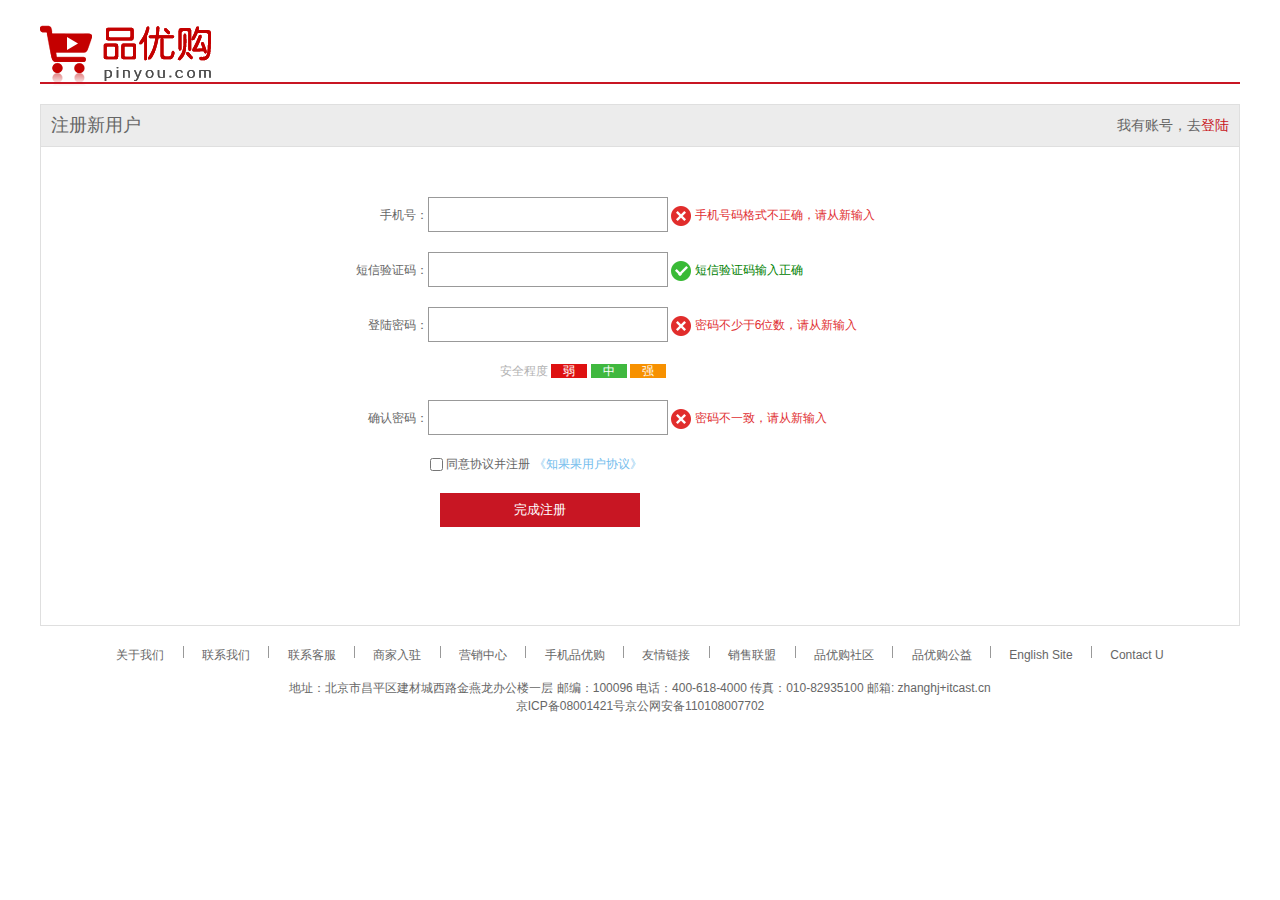
<file: register.html>
<!DOCTYPE html>
<html lang="en">

<head>
    <meta charset="UTF-8">
    <meta name="viewport" content="width=device-width, initial-scale=1.0">
    <title>个人注册</title>
    <title>列表页-综合网购首选-正品低价、品质保障、配送及时、轻松购物！</title>
    <link rel="shortcut icon" href=" favicon.ico" />
    <!-- 初始化文件样式 -->
    <link rel="stylesheet" href="css/base.css">
    <!-- 公共样式文件 -->
    <link rel="stylesheet" href="css/common.css">
    <!-- 注册页面样式 -->
    <link rel="stylesheet" href="css/register.css">
</head>
<!-- 头部区域 -->
<header class="header w">
    <!-- logo模块 -->
    <div class="logo">
        <a href="index.html"><img src="images/logo.png" alt=""></a>
    </div>
</header>
<!-- 主体区域 -->
<div class="registerarea w">
    <div class="registerarea_hd">
        <a href="#">注册新用户</a>
        <div class="fr">我有账号，去<a href="#">登陆</a></div>
    </div>
    <div class="registerarea_bd">
        <form action="">
            <ul>
                <li><label for="">手机号：</label><input type="text"> <span class="error"> <i class="error_icon"></i>
                        手机号码格式不正确，请从新输入</span></li>
                <li><label for="">短信验证码：</label><input type="text"><span class="success"> <i class="success_icon"></i>
                        短信验证码输入正确</span></li>
                <li><label for="">登陆密码：</label><input type="password"> <span class="error"> <i class="error_icon"></i>
                        密码不少于6位数，请从新输入</span></li>
                <li class="safe">安全程度 <em class="ruo">弱</em> <em class="zhong">中</em> <em class="qiang">强</em></li>
                <li><label for="">确认密码：</label><input type="password"> <span class="error"> <i class="error_icon"></i>
                        密码不一致，请从新输入 </span></li>
                <li class="agree"><input type="checkbox" name="" id=""> 同意协议并注册 <a href="#">《知果果用户协议》</a></li>
                <li>
                    <input type="submit" value="完成注册" class="btn">
                </li>
            </ul>
        </form>
    </div>
</div>
<!-- 底部区域 -->
<div class="w">
    <div class="mod_copyright">
        <div class="links">
            <ul>
                <li><a>关于我们 </a></li>
                <li></li>
                <li><a>联系我们 </a></li>
                <li></li>
                <li><a>联系客服 </a></li>
                <li></li>
                <li><a>商家入驻 </a></li>
                <li></li>
                <li><a>营销中心 </a></li>
                <li></li>
                <li><a>手机品优购 </a></li>
                <li></li>
                <li><a>友情链接 </a></li>
                <li></li>
                <li><a>销售联盟 </a></li>
                <li></li>
                <li><a>品优购社区 </a></li>
                <li></li>
                <li><a>品优购公益 </a></li>
                <li></li>
                <li><a>English Site </a></li>
                <li></li>
                <li><a>Contact U</a></li>
            </ul>
        </div>
        <div class="copyright">地址：北京市昌平区建材城西路金燕龙办公楼一层 邮编：100096 电话：400-618-4000 传真：010-82935100 邮箱:
            zhanghj+itcast.cn<br>
            京ICP备08001421号京公网安备110108007702
        </div>
    </div>
</div>

<body>

</body>

</html>
</file>
<file: css/base.css>
/* 把我们所有标签的内外边距清零 */
* {
    margin: 0;
    padding: 0;
    /* css3盒子模型 */
    box-sizing: border-box;
}
/* em 和 i 斜体的文字不倾斜 */
em,
i {
    font-style: normal
}
/* 去掉li 的小圆点 */
li {
    list-style: none
}

img {
    /* border 0 照顾低版本浏览器 如果 图片外面包含了链接会有边框的问题 */
    border: 0;
    /* 取消图片底侧有空白缝隙的问题 */
    vertical-align: middle
}

button {
    /* 当我们鼠标经过button 按钮的时候，鼠标变成小手 */
    cursor: pointer
}

a {
    color: #666;
    text-decoration: none
}

a:hover {
    color: #c81623
}

button,
input {
    /* "\5B8B\4F53" 就是宋体的意思 这样浏览器兼容性比较好 */
    font-family: Microsoft YaHei, Heiti SC, tahoma, arial, Hiragino Sans GB, "\5B8B\4F53", sans-serif;
    /* 默认有灰色边框我们需要手动去掉 */
    border: 0; 
    outline: none;
}

body {
    /* CSS3 抗锯齿形 让文字显示的更加清晰 */
    -webkit-font-smoothing: antialiased;
    background-color: #fff;
    font: 12px/1.5 Microsoft YaHei, Heiti SC, tahoma, arial, Hiragino Sans GB, "\5B8B\4F53", sans-serif;
    color: #666
}

.hide,
.none {
    display: none
}
/* 清除浮动 */
.clearfix:after {
    visibility: hidden;
    clear: both;
    display: block;
    content: ".";
    height: 0
}

.clearfix {
    *zoom: 1
}
</file>
<file: css/common.css>
@font-face {
    font-family: 'icomoon';
    src:  url('../fonts/icomoon.eot?tomleg');
    src:  url('../fonts/icomoon.eot?tomleg#iefix') format('embedded-opentype'),
      url('../fonts/icomoon.ttf?tomleg') format('truetype'),
      url('../fonts/icomoon.woff?tomleg') format('woff'),
      url('../fonts/icomoon.svg?tomleg#icomoon') format('svg');
    font-weight: normal;
    font-style: normal;
    font-display: block;
  }
.w {
    width: 1200px;
    margin: 0 auto;
}
.style_red {
    color: #c81623;
}
.fl {
    float: left;
}
.fr {
    float: right;
}
/* 快捷导航模块 */
.shortcut {
    height: 31px;
    line-height: 31px;
    background-color: #f1f1f1;
}
.shortcut ul li {
    float: left;
}
/* 选择所有的偶数的小li */
.shortcut .fr ul li:nth-child(even) {
    width: 1px;
    height: 12px;
    background-color: #666;
    margin: 9px 15px 0;
}
.arrow-icon::after {
    content: '\e91e';
    font-family: 'icomoon';
    margin-left: 6px;
}
/* header模块 */
.header {
    position: relative;
    height: 105px;
}
.logo {
    position: absolute;
    top: 25px;
    width: 171px;
    height: 61px;
}
.logo a {
    display: block;
    width: 171px;
    height: 61px;
    background: url(../images/logo.png) no-repeat ;
    font-size: 0;
}
.search {
    position: absolute;
    left: 346px;
    top: 25px;
    width: 538px;
    height: 36px;
    border: 2px solid #b1191a;
}
.search input {
    float: left;
    width: 454px;
    height: 31px;
    text-indent: 1em;
}
.search button {
    float: left;
    width: 80px;
    height: 32px;
    font-size: 16px;
    background-color:#b1191a;
    color: #ffffff;
}
.hotwords {
    position: absolute;
    top: 66px;
    left: 346px;
}
.hotwords a {
    margin: 0 10px;
}
.shopcar {
    position: absolute;
    top: 25px;
    left: 996px;
    width: 140px;
    height: 36px;
    border: 1px solid #dfdfdf;
    line-height: 36px;
    text-align: center;
    background-color: #f7f7f7;
    color: #666666;
    font-size: 12px;
}
.shopcar::before {
    content: '\e93a';
    font-family: 'icomoon';
    margin-right: 5px;
    color: #db5858;
}
.shopcar::after {
    content: '\e920';
    font-family: 'icomoon';
    margin-left: 10px;
}
/* 导航模块 */
.nav {
    height: 45px;
    line-height: 45px;
    border-bottom: 2px solid #b1191a;
}
.dropdown {
width: 209px;
height: 45px;
color: #fff;
}
.dropdown .dt {
    width: 100%;
    height: 100%;
    font-size: 16px;
    text-align: center;
    background-color: #b1191a;
}
.dropdown .dd {

    width: 100%;
    height: 466px;
    background-color: #c81623;
}
.dropdown .dd ul li {
    position: relative;
    height: 31px;
    line-height: 31px;
    margin-left: 2px;
    padding-left: 10px;
}
.dropdown .dd ul li:hover {
  background-color: #fff;
}
.dropdown .dd ul li:hover a {
    color: #c81623;
}
.dropdown .dd ul li a {
    font-size: 14px;
    color: #fff;
}
.dropdown .dd ul li:nth-child(-n+13)::after {
    position: absolute;
    right: 10px;
    content: '\e920';
    font-family: 'icomoon';

}
.navitems ul li {
    float: left;
}
.navitems ul li a {
    display: block;
    height: 45px;
    font-size: 16px;
    padding: 0 26px;
}
/* 底部区域 */
.footer {
    height: 415px;
    background-color: #f5f5f5;
    
}
.mod_service {
    height: 110px;
    border-bottom: 1px solid #cccccc;
}
.mod_service ul li {
    float: left;
    width: 240px;
    height: 50px;
    margin: 30px 0 30px 0;

}
.mod_service ul li h5 {
    float: left;
    width: 50px;
    height: 50px;
    background: url(../images/icons.png) no-repeat -252px -2px;
    margin-right: 8px;
}
.mod_service ul li:nth-child(2) h5 {
    background: url(../images/icons.png) no-repeat -255px -53px;
}
.mod_service ul li:nth-child(3) h5 {
    background: url(../images/icons.png) no-repeat -257px -106px;
}
.mod_service ul li:nth-child(4) h5 {
    background: url(../images/icons.png) no-repeat -257px -156px;
}
.mod_service ul li:nth-child(5) h5 {
    background: url(../images/icons.png) no-repeat -256px -208px;
}
.service_txt h4 {
    font-size: 14px;
    font-weight: 700;
    color: #333333;
}
.service_txt p {
    font-size: 12px;
    color: #333333;
}
.mod_help {
    height: 187px;
    border-bottom: 1px solid #cccccc;
    padding: 20px 0 20px 50px;
}
.mod_help dl {
    float: left;
    width: 200px;
}
.mod_help dl:last-child {
    width: 100px;
    text-align: center;
}
.mod_help dl:last-child p {
    margin-top: 5px;
}
.mod_help dl dt {
    font-size: 16px;
    color: #333333;
    padding-bottom: 10px;
}
.mod_copyright {
    text-align: center;
}
.links ul li {
    display: inline-block;
    margin: 20px 0 15px 0;  
}
.links ul li:nth-child(even) {
    width: 1px;
    height: 12px;
    background-color: #999999;
    margin: 1px 15px;
}
</file>
<file: css/index.css>
.main {
    width: 980px;
    height: 455px;
    margin: 10px 0 10px 220px;

}
.focus {
    float: left;
    width: 721px;
    height: 455px;

}
.newsflash {
    float: right;
    width: 250px;
    height: 455px;

}
.news {
    height: 165px;
    border: 1px solid #e4e4e4;
}
.news-hd {
    height: 33px;
    line-height: 33px;
    border-bottom: 1px dotted #e4e4e4;
    padding: 0 15px;
}

.news-hd h5 {
    float: left;
    font-size: 14px;
    font-weight: 500;
    color: #333333;
}
.news-hd .more {
    float: right;
    font-size: 14px;
    color: #333333;
}
.news-hd .more::after {
    content: '\e920';
    font-family: 'icomoon';
}
.news-bd {
    padding: 5px 15px 0;
}
.news-bd ul li {
    height: 24px;
    line-height: 24px;
    overflow: hidden;
    white-space: nowrap;
    text-overflow: ellipsis;
}
.lifeservice {
    overflow: hidden;
    height: 209px;
    border: 1px solid #e4e4e4;
    border-top: 0;
    margin-bottom: 5px;
}
.lifeservice ul {
    width: 252px;
}
.lifeservice ul li {
    float: left;
    width: 63px;
    height: 71px;
    border-right: 1px solid #e4e4e4;
    border-bottom: 1px solid #e4e4e4;
    text-align: center;
}
.lifeservice ul li i {
    display: inline-block;
    width: 24px;
    height: 28px;
    margin-top: 12px;
    background: url(../images/icons.png) no-repeat -19px -15px;
}
.lifeservice ul li:nth-of-type(2) i {
    background: url(../images/icons.png) no-repeat -79px -15px;
}
.recom {
    height: 163px;
}
.recom-hd {
    height: 163px;
    width: 205px;
    background-color: #5c5251;
    text-align: center;
    padding-top: 30px;
}
.recom-bd ul li {
    float: left;
    width: 248px;
    height: 163px;
    background-color: #ebebeb;
    border-right: 1px solid #dddddd;
}
.recom-bd ul li img {
    width: 100%;
    height: 100%;
}
/* 猜你喜欢 */
.cai {
    margin-top: 20px;
}
.cai-top {
    height: 40px;
    line-height: 40px;
}
.cai-fl {
    font-size: 18px;
    color: #333333;
}
.cai-fr {
    font-size: 12px;
    color: #666666;
    margin-right: 15px;
}
.cai-fr::after {
    content: '\e920';
    font-family: 'icomoon';
}
.cai-bd {
    height: 232px;
    border: 1px solid #ededed;
}
.cai-bd ul li {
    position: relative;
    float: left;
    width: 199px;
    text-align: center;
}
.cai-bd ul li:nth-child(-n+5)::after {
    content: '';
    position: absolute;
    right: 0;
    top: 160px;
    width: 1px;
    height: 62px;
    background-color: #ededed;
}
.cai-bd ul li p {
    font-size: 12px;
    color: #666666;
    margin: 5px 0;
}
.cai-bd ul li em {
    font-size: 18px;
    color: #df3033;
}
/* 家电模块 */
.box-hd {
    margin-top: 20px;
    height: 40px;
    border-bottom: 2px solid #c81623;
}
.box-hd  h3 {
    float: left;
    font-size: 18px;
    color: #c81623;
    font-weight: 400;
}
.tab_list {
    float: right;
    line-height: 40px;
}
.tab_list ul li {
    float: left;
}
.tab_list ul li a {
    margin: 0 15px;
}
.box-bd {
    height: 361px;
    background-color: #ffffff;
}
.tab_list_item>div {
    height: 361px;
    float: left;
}
.col_210 {
    width: 210px;
    background-color: #f9f9f9;  
    text-align: center;
}
.col_210 ul {
    padding-left: 12px;
}
.col_210 ul li {
    float: left;
    width: 85px;
    height: 34px;
    line-height: 33px;
    text-align: center;
    border-bottom: 1px solid #ededed;
    margin-right: 10px;
}
.col_329 {
    width: 329px;
}
.col_221 {
    width: 221px;
    border-right: 1px solid #ededed;
}
.col_219 {
    width: 219px;
}
.bb {
    display: block;
    border-bottom: 1px solid #ededed;
}
</file>
<file: css/common自操.css>
@font-face {
    font-family: 'icomoon';
    src:  url('../fonts/icomoon.eot?tomleg');
    src:  url('../fonts/icomoon.eot?tomleg#iefix') format('embedded-opentype'),
      url('../fonts/icomoon.ttf?tomleg') format('truetype'),
      url('../fonts/icomoon.woff?tomleg') format('woff'),
      url('../fonts/icomoon.svg?tomleg#icomoon') format('svg');
    font-weight: normal;
    font-style: normal;
    font-display: block;
  }
.w {
    width: 1200px;
    margin: 0 auto;
}
.fl {
    float: left;
}
.fr {
    float: right;
}
.style_red {
    color: red;
}
/* <!-- 快捷导航模块  --> */
.shortcut {
    height: 31px;
    line-height: 31px;
    background-color: #f1f1f1;
}
.shortcut ul li {
    float: left;
}
.shortcut .fr ul li:nth-child(2n) {
    width: 1px;
    height: 13px;
    background-color: #666666;
    margin: 10px 15px;
}
.arrow-icon::after {
    content: '\e91e';
    font-family: 'icomoon';
    margin-left: 6px;
}
.header {
    position: relative;
    height: 105px;
    background-color: #fff;
}
.logo {
    position: absolute;
    top: 25px;
    width: 171px;
    height: 61px;
}
.logo a {
    display: block;
    width: 171px;
    height: 61px;
    background: url(../images/logo.png) no-repeat ;
    font-size: 0;
}
.search {
    position: absolute;
    left: 347px;
    top: 25px;
}
.search input {
    float: left;
    width: 458px;
    height: 36px;
    border: 2px solid #b1191a;
    font-size: 14px;
    color: #666;
    text-indent: 1em;
}
.search button {
    float: left;
    width: 80px;
    height: 36px;
    background-color:#b1191a;
    font-size: 16px;
    color: #fff;
}
.hotwords {
    position: absolute;
    left: 360px;
    top: 66px;
}
.hotwords a {
    margin: 0 10px;
}
.shopcar {
    position: absolute;
    top: 27px;
    right: 64px;
    border: 1px solid #dfdfdf;
}
.shopcar a {
    display: block;
    width: 140px;
    height: 36px;
    background-color: #f7f7f7;
    line-height: 36px;
    text-align: center;
    font-size: 12px;
}
.shopcar a::before {
    content: '\e93a';
    font-family: 'icomoon';
    margin-right: 5px;
    color: #db5858;
}
.shopcar a::after {
    content: '\e920';
    font-family: 'icomoon';
    margin-left: 10px;
}
/* <!-- 导航模块 --> */
.nav {
    height: 45px;
    line-height: 45px;
    border-bottom: 2px solid #b1191a;
}
.dropdown .dt {
    width: 209px;
    height: 45px;
    background-color: #b1191a;
    font-size: 16px;
    text-align: center;
    color: #fff;
}
.dropdown .dd {
    display: none;
    width: 209px;
    height: 466px;
    background-color: #c81623;
}
.dropdown .dd ul li {
    position: relative;
    height: 31px;
    line-height: 31px;
    color: #fff;
    padding: 0 12PX;
}
.dropdown .dd ul li:hover {
    background-color: #fff;
    color: #b1191a;
}
.dropdown .dd ul li:hover a {
    color: #b1191a;
}
.dropdown .dd ul li:nth-child(-n+13)::after {
    position: absolute;
    right: 10px;
    content: '\e920';
    font-family: 'icomoon';

}
.dropdown .dd ul li a {
    color: #fff;
}
.navitems ul li {
    float: left;
    font-size: 16px;
    color: #333333;
    margin-left: 50px;
}
/* <!-- 底部模块 --> */
.footer {
    height: 417px;
    background-color: #f5f5f5;
}
.mod_service {
    height: 109px;
    border-bottom: 1px solid #cccccc;
}
.mod_service ul li {
    float: left;
    width: 240px;
    height: 50px;
    margin: 30px 0;
}
.mod_service ul li h5 {
    float: left;
    width: 50px;
    height: 50px;
    background: url(../images/icons.png) no-repeat -252px -2px;
    margin-right: 8px;
}
.mod_service ul li:nth-child(2) h5 {
    background: url(../images/icons.png) no-repeat -255px -53px;
}
.mod_service ul li:nth-child(3) h5 {
    background: url(../images/icons.png) no-repeat -257px -106px;
}
.mod_service ul li:nth-child(4) h5 {
    background: url(../images/icons.png) no-repeat -257px -156px;
}
.mod_service ul li:nth-child(5) h5 {
    background: url(../images/icons.png) no-repeat -256px -208px;
}
.service_txt {
    margin-top: 5px;
}
.service_txt h4 {
    font-size: 14px;
    color: #333333;
}
.service_txt p {
    font-size: 12px;
    color: #666666;
}
.mod_help {
    height: 187px;
    border-bottom: 1px solid #cccccc;
    padding: 20px 0 20px 50px;
}
.mod_help dl {
    float: left;
    width: 200px;
}
.mod_help dl:last-child {
    width: 100px;
    text-align: center;
}
.mod_help dl:last-child p {
    margin-top: 5px;
}
.mod_help dl dt {
    font-size: 16px;
    color: #333333;
    padding-bottom: 10px;
}
.mod_copyright {
    text-align: center;
}
.links ul li {
    display: inline-block;
    margin: 20px 0 15px 0;  
}
.links ul li:nth-child(even) {
    width: 1px;
    height: 12px;
    background-color: #999999;
    margin: 1px 15px;
}
</file>
<file: css/list.css>
.sk {
    position: absolute;
    left: 190px;
    top: 40px;
    border-left: 2px solid #b1191a;
    padding: 3px 0 0 14px;
}
.sk_list ul li {
    float: left;
}
.sk_list ul li a {
    display: block;
    padding: 0 30px;
    font-size: 16px;
    font-weight: 700;
    color: #000000;
}
.sk_con ul li {
    float: left;
}
.sk_con ul li a {
    display: block;
    padding: 0 20px;
    font-size: 14px;
}
.sk_con ul li:last-child a::after {
    content: "\e91e";
    font-family: 'icomoon';
}
.sk_bd ul li {
    overflow: hidden;
    float: left;
    margin-right: 13px;
    width: 290px;
    height: 460px;
    border: 1px solid transparent;
}
.sk_bd ul li:nth-child(4n) {
    margin-right: 0;
}
.sk_bd ul li:hover {
    border: 1px solid red;
}
.sk_bd ul li img{
    width: 100%;
}
.sk_bd ul li p {
    font-size: 14px;
    color: #666666;
    margin: 0 12px;
}
.info {
    font-size: 22px;
    color: #e60012;
    margin: 5px 12px 0;
}
.info em {
    font-size: 14px;
    color: #a4a4a4;
    text-decoration:line-through;
}
.jindu {
    height: 35px;
    line-height: 35px;
}
.jdt {
    width: 132px;
    height: 12px;
    border: 1px solid red;
    margin-top: 12px;
    border-radius: 6px;
}
.j {
    height: 11px;
    width: 87%;
    border: 1px solid red;
    border-top-left-radius: 6px;
    border-bottom-left-radius: 6px;
    background-color: red;
}
.liji a {
    display: block;
    width: 290px;
    height: 50px;
    line-height: 50px;
    text-align: center;
    background-color: #b1191a;
    color: #fff;
    font-size: 20px;
}
</file>
<file: css/register.css>
.header {
    height: 84px;
    border-bottom: 2px solid #c81523;
}
.registerarea {
    height: 522px;
    border: 1px solid #dfdfdf;
    margin-top: 20px;
}
.registerarea_hd {
    height: 42px;
    line-height: 40px;
    background-color: #ececec;
    border-bottom: 1px solid #dfdfdf;
    padding: 0 10px;
}
.registerarea_hd a {
    font-size: 18px;
}
.fr {
    font-size: 14px;
}
.fr a {
    font-size: 14px;
    color: #c81623;
}
.registerarea_bd {
    width: 600px;
    margin: 50px auto 0;
}
.registerarea_bd ul li {
    margin-top: 20px;
}
.registerarea_bd ul li label {
    display: inline-block;
    width: 88px;
    text-align: right;
}
.registerarea_bd ul li:nth-child(-n+5) input {
    width: 240px;
    height: 35px;
    border: 1px solid #999999;
}
.error {
    color: #df3033;
}
.error_icon ,.success_icon{
    display: inline-block;
    vertical-align: middle;
    width: 20px;
    height: 20px;
    background: url(../images/error.png) no-repeat;
}
.success {
    color: green;
}
.success_icon {
    background: url(../images/success.png) no-repeat;
}
.safe {
    font-size: 12px;
    color: #b2b2b2;
    padding-left: 160px;
}
.safe em {
    color: #ffffff;
    padding: 0 12px;
}
.ruo {
    background-color: #de1111;
}
.zhong {
    background-color: #40b83f;
}
.qiang {
    background-color: #f79100;
}
.agree {
    margin-left: 90px;
}
.agree input {
    vertical-align: middle;
}
.agree a {
    color: #74bded;
}
.btn {
    width: 200px;
    height: 34px;
    color: #ffffff;
    background-color: #c81623;
    margin-left: 100px;
}
</file>
